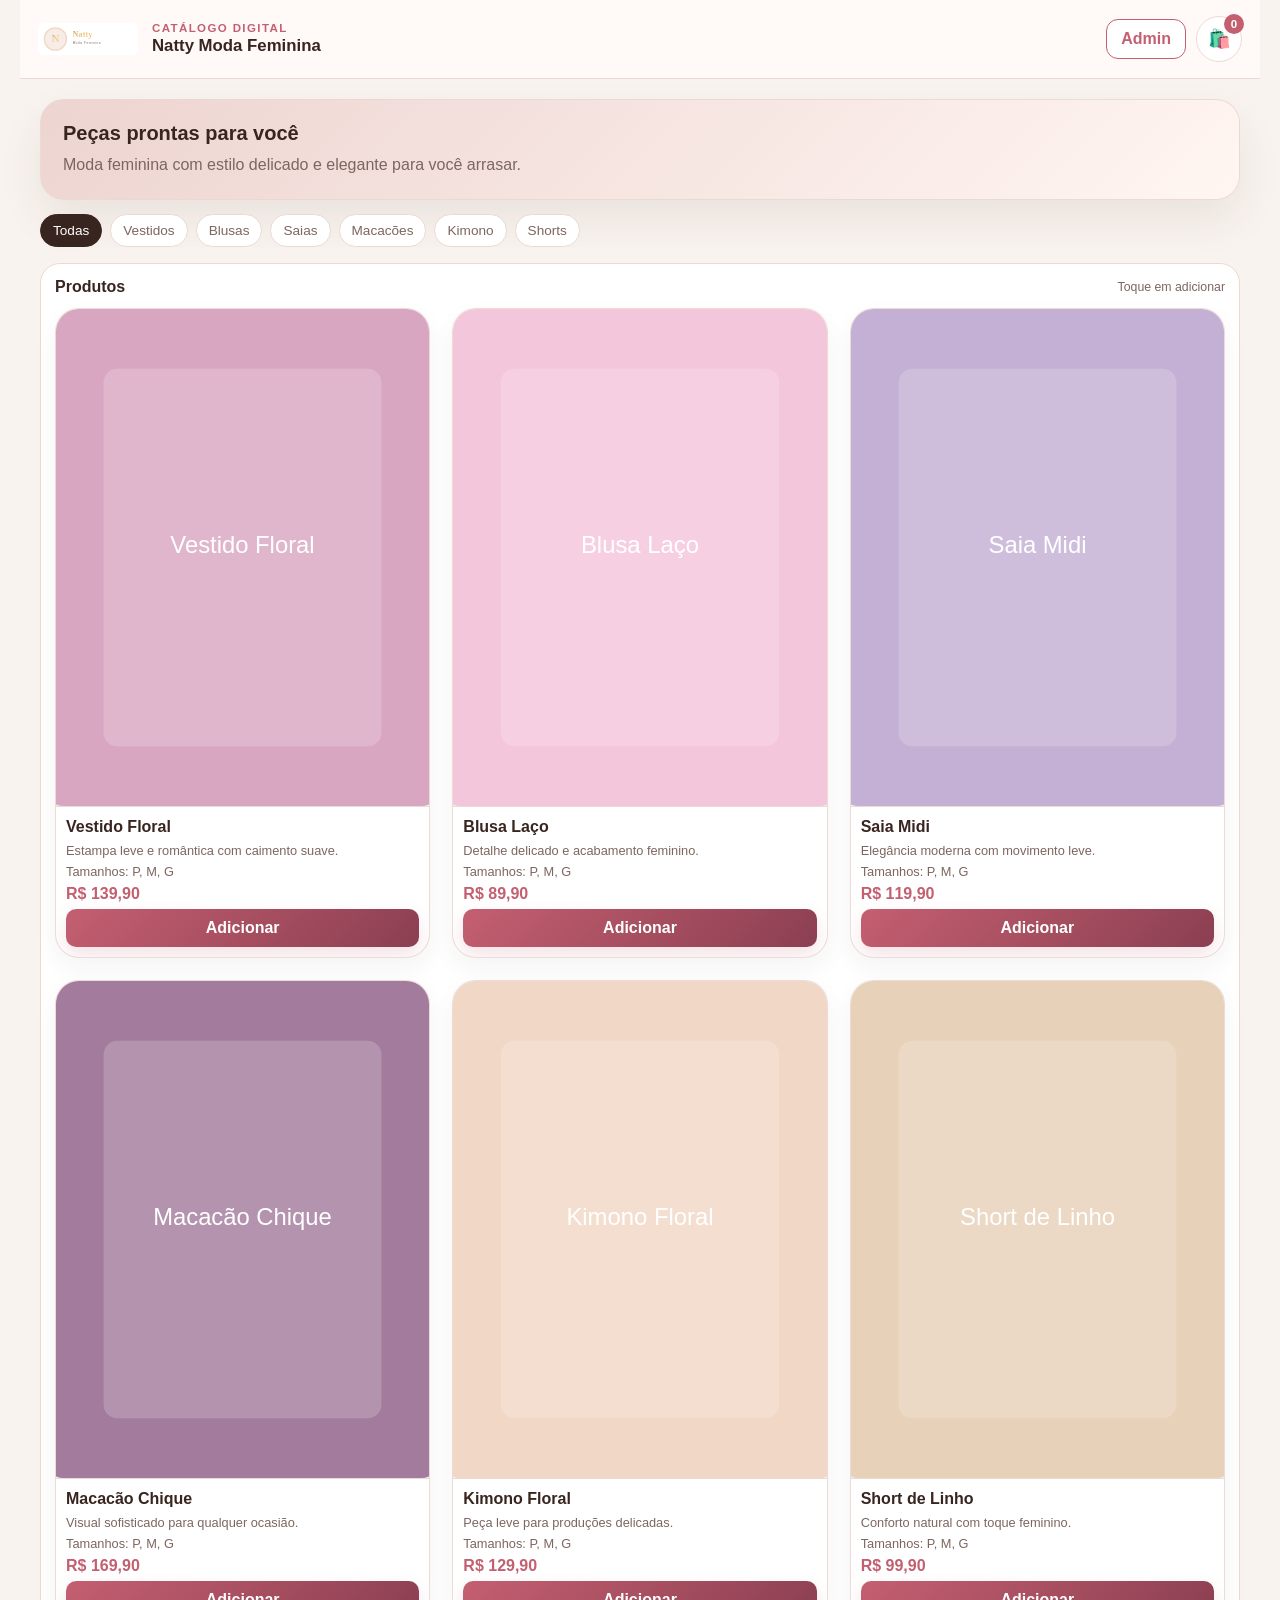
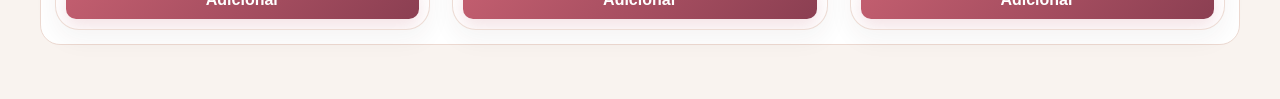
<file: index.html>
<!DOCTYPE html>
<html lang="pt-br">
  <head>
    <meta charset="UTF-8" />
    <meta name="viewport" content="width=device-width, initial-scale=1.0" />
    <meta name="theme-color" content="#b3492c" />
    <title>Catálogo Digital</title>
    <link rel="stylesheet" href="./styles.css" />
  </head>
  <body>
    <div class="app-shell">
      <header class="topbar">
        <div class="brand-header">
          <img class="brand-logo" src="./logo.svg" alt="Natty Moda Feminina" />
          <div>
            <p class="eyebrow">Catálogo digital</p>
            <h1 id="store-name">Natty Moda Feminina</h1>
          </div>
        </div>
        <div class="topbar-actions">
          <button class="admin-button" id="admin-toggle" type="button">Admin</button>
          <button class="cart-button" id="cart-toggle" type="button" aria-label="Ver carrinho">
            🛍️
            <span class="cart-badge" id="cart-count">0</span>
          </button>
        </div>
      </header>

      <main class="main-content">
        <div id="catalog-page">
          <section class="hero-card">
          <h2>Peças prontas para você</h2>
          <p id="welcome-text">Confira nossas peças e monte seu pedido em poucos passos.</p>
        </section>

        <section class="filters" id="category-filters" aria-label="Categorias"></section>

        <div class="content-grid">
          <section class="catalog-section" aria-label="Produtos">
            <div class="section-title">
              <h3>Produtos</h3>
              <span>Toque em adicionar</span>
            </div>
            <div class="products-grid" id="products-grid"></div>
          </section>

          <aside class="cart-panel" id="cart-panel" aria-label="Carrinho">
            <div class="cart-panel-header">
              <div class="section-title">
                <h3>Seu pedido</h3>
                <span>Resumo rápido</span>
              </div>
              <button class="cart-close" id="cart-close" type="button" aria-label="Fechar carrinho">✕</button>
            </div>
            <div id="cart-content"></div>
          </aside>
          <div class="cart-overlay" id="cart-overlay" tabindex="-1"></div>
        </div>
        </div>

        <div id="admin-page" class="hidden">
          <div class="admin-header">
            <div>
              <p class="eyebrow">Área administrativa</p>
              <h2>Gerenciar produtos</h2>
            </div>
            <div class="admin-actions">
              <button class="btn btn-secondary" id="admin-back" type="button">Voltar ao catálogo</button>
              <button class="btn btn-primary" id="admin-logout" type="button">Sair</button>
            </div>
          </div>

          <section id="admin-login" class="admin-panel">
            <p>Entre com senha para acessar o cadastro de produtos.</p>
            <div class="form-grid">
              <div class="form-group">
                <label for="admin-password">Senha</label>
                <input id="admin-password" type="password" placeholder="Senha do administrador" />
              </div>
            </div>
            <button class="btn btn-primary" id="admin-login-button" type="button">Entrar</button>
            <p class="admin-note">Senha padrão: <strong>natty123</strong></p>
          </section>

          <section id="admin-dashboard" class="admin-panel hidden">
            <div class="admin-form-card">
              <h3>Cadastrar / editar produto</h3>
              <div class="form-grid admin-form-grid">
                <div class="form-group">
                  <label for="product-name">Nome</label>
                  <input id="product-name" type="text" placeholder="Nome do produto" />
                </div>
                <div class="form-group">
                  <label for="product-price">Preço</label>
                  <input id="product-price" type="number" step="0.01" placeholder="Preço em Reais" />
                </div>
                <div class="form-group">
                  <label for="product-size">Tamanhos</label>
                  <input id="product-size" type="text" placeholder="Ex: P, M, G" />
                </div>
                <div class="form-group">
                  <label for="product-category">Categoria</label>
                  <input id="product-category" type="text" placeholder="Ex: Vestidos" />
                </div>
                <div class="form-group">
                  <label for="product-color">Cor do card</label>
                  <input id="product-color" type="color" value="#c3b0d4" />
                </div>
                <div class="form-group form-group-full">
                  <label for="product-description">Descrição</label>
                  <input id="product-description" type="text" placeholder="Descrição curta" />
                </div>
              </div>
              <button class="btn btn-primary btn-block" id="product-save" type="button">Salvar produto</button>
            </div>

            <div class="admin-list-card">
              <h3>Produtos cadastrados</h3>
              <div id="admin-product-list"></div>
            </div>
          </section>
        </div>
      </main>
    </div>

    <script src="./app.js"></script>
  </body>
</html>
</file>
<file: styles.css>
:root {
  --bg: #f9f3ef;
  --card: #ffffff;
  --ink: #39251f;
  --ink-soft: #7d665f;
  --accent: #c45f70;
  --accent-dark: #8b3f52;
  --line: #ecd9d1;
  --success: #5d8b74;
  --radius: 20px;
}

* { box-sizing: border-box; }
html { scroll-behavior: smooth; }
body {
  margin: 0;
  min-height: 100vh;
  font-family: "Inter", "Segoe UI", Roboto, Arial, sans-serif;
  background: var(--bg);
  color: var(--ink);
}

button, input { font: inherit; }
button { cursor: pointer; }
a { color: inherit; text-decoration: none; }

.app-shell {
  width: min(1600px, 100%);
  margin: 0 auto;
  padding: 0 20px 24px;
}

.topbar {
  position: sticky;
  top: 0;
  z-index: 20;
  display: flex;
  justify-content: space-between;
  align-items: center;
  padding: 16px 18px;
  background: rgba(255, 250, 248, 0.94);
  backdrop-filter: blur(12px);
  border-bottom: 1px solid var(--line);
}

.brand-header {
  display: flex;
  align-items: center;
  gap: 14px;
}

.brand-logo {
  width: 100px;
  max-width: 120px;
  height: auto;
}

.eyebrow {
  margin: 0 0 2px;
  font-size: 0.72rem;
  font-weight: 700;
  letter-spacing: 0.12em;
  text-transform: uppercase;
  color: var(--accent);
}

.topbar h1 {
  margin: 0;
  font-size: 1.05rem;
}

.topbar-actions {
  display: flex;
  align-items: center;
  gap: 10px;
}

.admin-button {
  border: 1px solid var(--accent);
  background: #fff;
  color: var(--accent);
  border-radius: 12px;
  padding: 10px 14px;
  font-weight: 700;
}

.admin-button:hover {
  background: rgba(196, 95, 112, 0.08);
}

.cart-button {
  position: relative;
  display: inline-flex;
  align-items: center;
  justify-content: center;
  width: 46px;
  height: 46px;
  border-radius: 50%;
  border: 1px solid var(--line);
  background: var(--card);
  font-size: 1.15rem;
}

.cart-badge {
  position: absolute;
  top: -3px;
  right: -3px;
  min-width: 20px;
  height: 20px;
  padding: 0 5px;
  border-radius: 999px;
  background: var(--accent);
  color: #fff;
  font-size: 0.72rem;
  font-weight: 700;
  display: inline-flex;
  align-items: center;
  justify-content: center;
}

.main-content {
  padding: 16px;
}

.hero-card {
  background: linear-gradient(135deg, rgba(236, 210, 206, 0.95), rgba(255, 245, 241, 0.95));
  border: 1px solid rgba(236, 217, 209, 0.9);
  border-radius: calc(var(--radius) + 4px);
  padding: 22px;
  box-shadow: 0 20px 44px rgba(57, 37, 31, 0.08);
}

.hero-card h2 {
  margin: 0 0 8px;
  font-size: 1.25rem;
}

.hero-card p {
  margin: 0;
  color: var(--ink-soft);
  line-height: 1.5;
}

.filters {
  display: flex;
  gap: 8px;
  overflow-x: auto;
  padding: 14px 0 4px;
  scrollbar-width: none;
}
.filters::-webkit-scrollbar { display: none; }

.chip {
  flex: 0 0 auto;
  border: 1px solid var(--line);
  background: var(--card);
  color: var(--ink-soft);
  border-radius: 999px;
  padding: 8px 12px;
  font-size: 0.85rem;
}

.chip.active {
  background: var(--ink);
  color: #fff;
  border-color: var(--ink);
}

.content-grid {
  display: block;
  gap: 0;
  margin-top: 12px;
}

.catalog-section {
  background: var(--card);
  border: 1px solid var(--line);
  border-radius: var(--radius);
  padding: 14px;
}

.section-title {
  display: flex;
  justify-content: space-between;
  align-items: center;
  margin-bottom: 12px;
}

.section-title h3 {
  margin: 0;
  font-size: 1rem;
}

.section-title span {
  font-size: 0.77rem;
  color: var(--ink-soft);
}

.products-grid {
  display: grid;
  gap: 22px;
  grid-template-columns: repeat(auto-fit, minmax(280px, 1fr));
}

.product-card {
  border: 1px solid rgba(236, 217, 209, 0.9);
  border-radius: 24px;
  overflow: hidden;
  display: flex;
  flex-direction: column;
  background: #fff;
  box-shadow: 0 10px 25px rgba(57, 37, 31, 0.05);
}

.product-card img {
  width: 100%;
  aspect-ratio: 3 / 4;
  object-fit: cover;
  display: block;
  background: #eee;
}

.product-info {
  display: flex;
  flex-direction: column;
  gap: 6px;
  padding: 10px;
  flex: 1;
}

.product-name {
  font-weight: 700;
  line-height: 1.25;
}

.product-meta {
  font-size: 0.8rem;
  color: var(--ink-soft);
}

.product-price {
  margin-top: auto;
  font-weight: 700;
  color: var(--accent);
}

.product-card img {
  border-bottom: 1px solid rgba(236, 217, 209, 0.9);
}

.btn {
  border: 0;
  border-radius: 10px;
  padding: 10px 12px;
  font-weight: 700;
}

.btn-primary {
  background: linear-gradient(135deg, var(--accent), var(--accent-dark));
  color: #fff;
  box-shadow: 0 8px 18px rgba(196, 95, 112, 0.18);
}

.btn-secondary {
  background: var(--bg);
  color: var(--ink);
  border: 1px solid var(--line);
}

.btn-block { width: 100%; }

.cart-item {
  display: flex;
  gap: 10px;
  padding: 10px 0;
  border-bottom: 1px solid var(--line);
}

.cart-item:last-child { border-bottom: 0; }

.cart-item img {
  width: 62px;
  height: 78px;
  object-fit: cover;
  border-radius: 8px;
  flex-shrink: 0;
}

.cart-item-body {
  flex: 1;
  display: flex;
  flex-direction: column;
  gap: 6px;
}

.cart-item-top {
  display: flex;
  justify-content: space-between;
  gap: 8px;
}

.admin-header,
.admin-form-card,
.admin-list-card {
  background: var(--card);
  border: 1px solid var(--line);
  border-radius: var(--radius);
  padding: 18px;
  margin-bottom: 18px;
}

.admin-header {
  display: flex;
  justify-content: space-between;
  align-items: center;
  gap: 16px;
}

.admin-actions {
  display: flex;
  gap: 10px;
  flex-wrap: wrap;
}

.admin-panel {
  margin-top: 16px;
}

.form-grid {
  display: grid;
  gap: 14px;
}

.admin-form-grid {
  grid-template-columns: repeat(2, minmax(0, 1fr));
}

.form-group {
  display: flex;
  flex-direction: column;
  gap: 6px;
}

.form-group-full {
  grid-column: 1 / -1;
}

.form-group label {
  font-size: 0.85rem;
  color: var(--ink-soft);
}

.form-group input {
  width: 100%;
  border: 1px solid var(--line);
  border-radius: 12px;
  padding: 10px 12px;
  background: #fff;
}

.admin-note {
  margin-top: 14px;
  color: var(--ink-soft);
  font-size: 0.86rem;
}

.admin-product-item {
  display: flex;
  justify-content: space-between;
  align-items: center;
  gap: 12px;
  border-bottom: 1px solid var(--line);
  padding: 12px 0;
}

.admin-product-item:last-child {
  border-bottom: none;
}

.admin-product-info {
  flex: 1;
}

.admin-product-info strong {
  display: block;
  margin-bottom: 4px;
}

.admin-product-actions {
  display: flex;
  gap: 8px;
  flex-wrap: wrap;
}

.hidden {
  display: none !important;
}

.cart-panel {
  position: fixed;
  top: 0;
  right: 0;
  width: min(100%, 420px);
  height: 100vh;
  background: var(--card);
  border-left: 1px solid rgba(236, 217, 209, 0.95);
  box-shadow: -10px 0 40px rgba(32, 29, 26, 0.18);
  transform: translateX(110%);
  opacity: 0;
  pointer-events: none;
  transition: transform 0.25s ease, opacity 0.25s ease;
  z-index: 30;
  overflow-y: auto;
  padding: 18px 16px 18px;
}

.cart-panel.open {
  transform: translateX(0);
  opacity: 1;
  pointer-events: auto;
}

.cart-overlay {
  position: fixed;
  inset: 0;
  background: rgba(0, 0, 0, 0.28);
  opacity: 0;
  pointer-events: none;
  transition: opacity 0.25s ease;
  z-index: 25;
}

.cart-overlay.open {
  opacity: 1;
  pointer-events: auto;
}

.cart-panel-header {
  display: flex;
  justify-content: space-between;
  align-items: flex-start;
  gap: 12px;
  margin-bottom: 14px;
}

.cart-close {
  border: none;
  background: transparent;
  color: var(--ink-soft);
  font-size: 1.1rem;
  padding: 6px;
  border-radius: 10px;
}

.cart-close:hover {
  background: rgba(0, 0, 0, 0.04);
}

@media (max-width: 760px) {
  .cart-panel {
    width: 100%;
  }
}

.qty-row {
  display: flex;
  align-items: center;
  gap: 6px;
}

.qty-btn {
  width: 28px;
  height: 28px;
  border-radius: 8px;
  border: 1px solid var(--line);
  background: var(--bg);
}

.qty-input {
  width: 44px;
  text-align: center;
  border: 1px solid var(--line);
  border-radius: 8px;
  padding: 4px;
}

.remove-link {
  background: none;
  border: 0;
  color: var(--accent);
  padding: 0;
  font-size: 0.8rem;
}

.cart-summary {
  margin-top: 12px;
  padding-top: 12px;
  border-top: 1px solid var(--line);
}

.total-row {
  display: flex;
  justify-content: space-between;
  align-items: center;
  font-weight: 700;
  margin-bottom: 10px;
}

.empty-state {
  text-align: center;
  padding: 18px 6px;
  color: var(--ink-soft);
}

@media (min-width: 760px) {
  .main-content { padding: 20px 20px 30px; }
  .products-grid {
    grid-template-columns: repeat(auto-fit, minmax(280px, 1fr));
  }
}

@media (max-width: 480px) {
  .topbar { padding: 12px 14px; }
  .main-content { padding: 12px 12px 24px; }
  .hero-card { padding: 16px; }
  .catalog-section, .cart-panel { padding: 12px; }
}
</file>
